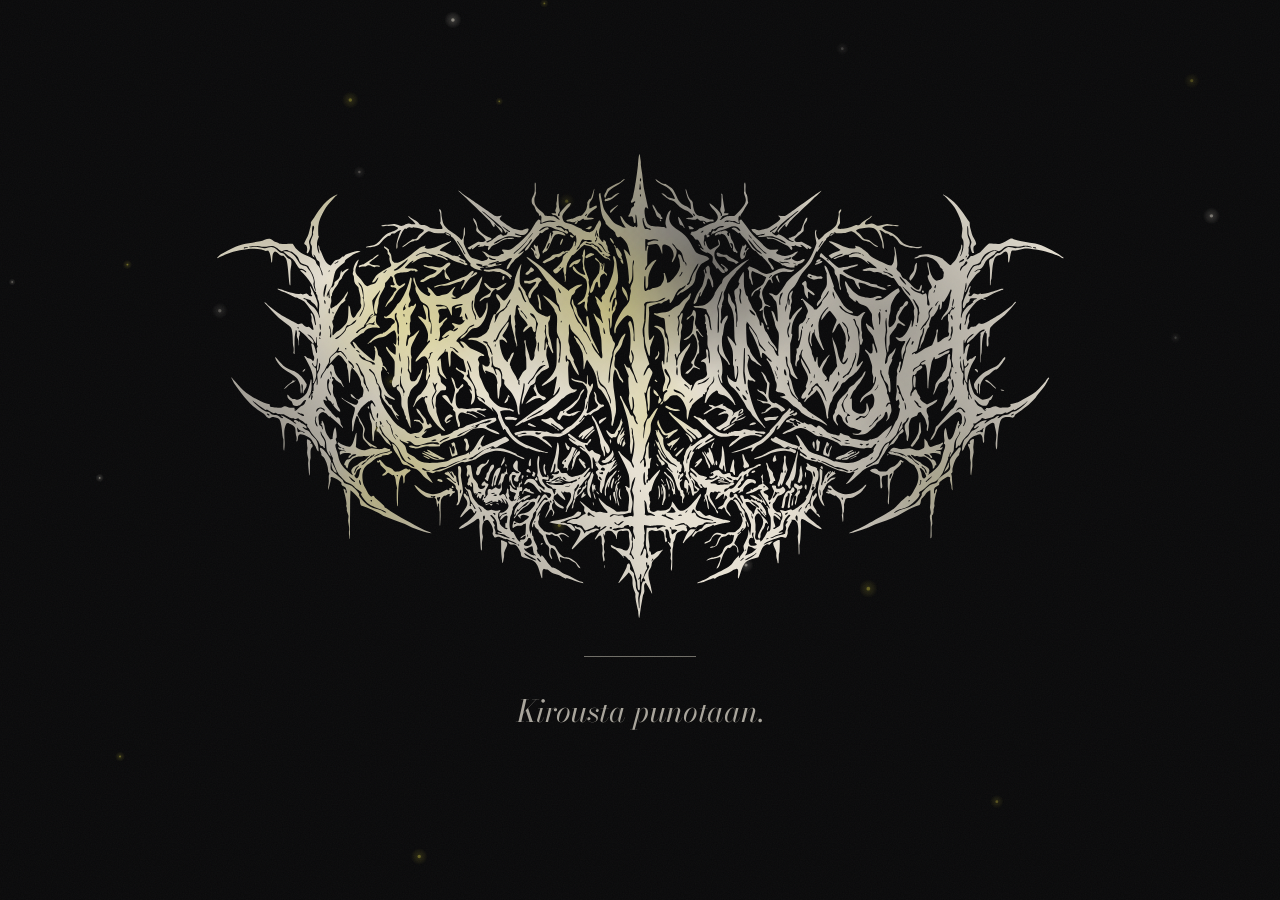
<file: index.html>
<!doctype html>
<html lang="fi">
<head>
<meta charset="utf-8">
<meta name="viewport" content="width=device-width, initial-scale=1">
<title>KIRONPUNOJA — Tulossa</title>
<meta name="description" content="Kironpunoja. Vanhan koulun kuolemanmetallia Suomesta. Tulossa pian.">
<meta name="theme-color" content="#0A0A0B">
<link rel="icon" href="data:image/svg+xml,%3Csvg xmlns='http://www.w3.org/2000/svg' viewBox='0 0 32 32'%3E%3Crect width='32' height='32' fill='%230A0A0B'/%3E%3Ccircle cx='16' cy='16' r='6' fill='%23C7BC3E'/%3E%3C/svg%3E">
<meta property="og:type" content="website">
<meta property="og:title" content="KIRONPUNOJA">
<meta property="og:description" content="Vanhan koulun kuolemanmetallia Suomesta. Tulossa pian.">
<meta property="og:locale" content="fi_FI">

<link rel="preconnect" href="https://fonts.googleapis.com">
<link rel="preconnect" href="https://fonts.gstatic.com" crossorigin>
<link href="https://fonts.googleapis.com/css2?family=Archivo:wght@300;400&family=Bodoni+Moda:opsz,wght@6..96,400&display=swap" rel="stylesheet">
<script>document.documentElement.classList.add('js');</script>
<link rel="stylesheet" href="styles.css">
</head>
<body>

<!-- Sparse embers that have escaped the mark, drifting up the open page. -->
<canvas class="ash" aria-hidden="true"></canvas>

<!-- Film grain, shared language with the main site. -->
<div class="grain" aria-hidden="true"></div>

<main class="stage">

  <h1 class="mark">
    <span class="visually-hidden">Kironpunoja</span>
    <!-- The canvas is clipped to the logo silhouette by a CSS mask, so the
         ember field is only ever visible inside the thorns. -->
    <span class="mark__field" aria-hidden="true">
      <canvas class="mark__canvas"></canvas>
    </span>
    <noscript>
      <img class="mark__static" src="kironpunoja-logo.svg" alt="Kironpunoja">
    </noscript>
  </h1>

  <p class="rule" aria-hidden="true"><i></i></p>

  <p class="line">Kirousta punotaan.</p>

</main>

<script src="main.js" defer></script>
</body>
</html>
</file>
<file: styles.css>
/* ═══════════════════════════════════════════════════════════════════════
   KIRONPUNOJA — holding page
   Same three tones and two faces as the main site. One idea: the mark
   smoulders. An ember field drifts upward behind the logo, clipped to the
   silhouette by a CSS mask, so it only ever shows inside the thorns.
   ═══════════════════════════════════════════════════════════════════════ */

:root{
  --ink:        #0A0A0B;
  --bone:       #E8E2D4;
  --sulphur:    #C7BC3E;

  --bone-70:   rgb(232 226 212 / .72);
  --bone-45:   rgb(232 226 212 / .58);
  --bone-28:   rgb(232 226 212 / .46);
  --bone-decor:rgb(232 226 212 / .26);

  --display: "Bodoni Moda", "Didot", "Times New Roman", serif;
  --sans:    "Archivo", "Helvetica Neue", Arial, sans-serif;

  --gutter: clamp(1.25rem, 5vw, 4rem);
  --ease:   cubic-bezier(.22, 1, .36, 1);

  color-scheme:dark;
}

*,*::before,*::after{ box-sizing:border-box; }

html{ background:var(--ink); -webkit-text-size-adjust:100%; }

body{
  margin:0;
  min-height:100svh;
  background:var(--ink);
  color:var(--bone);
  font-family:var(--sans);
  font-weight:300;
  line-height:1.6;
  -webkit-font-smoothing:antialiased;
  -moz-osx-font-smoothing:grayscale;
  overflow-x:clip;
}

::selection{ background:var(--sulphur); color:var(--ink); }
:focus-visible{ outline:1px solid var(--sulphur); outline-offset:4px; }

h1,p{ margin:0; }

.visually-hidden{
  position:absolute; width:1px; height:1px;
  margin:-1px; padding:0; overflow:hidden;
  clip-path:inset(50%); white-space:nowrap;
}


/* ═══ AMBIENT LAYERS ══════════════════════════════════════════════════ */
.ash{
  position:fixed; inset:0;
  width:100%; height:100%;
  z-index:0; pointer-events:none;
}

.grain{
  position:fixed; inset:0;
  z-index:3; pointer-events:none;
  opacity:.04;
  background-image:url("data:image/svg+xml,%3Csvg xmlns='http://www.w3.org/2000/svg'%3E%3Cfilter id='n'%3E%3CfeTurbulence type='fractalNoise' baseFrequency='.82' numOctaves='4' stitchTiles='stitch'/%3E%3C/filter%3E%3Crect width='100%25' height='100%25' filter='url(%23n)'/%3E%3C/svg%3E");
  background-size:220px 220px;
  animation:grain 6s steps(1) infinite;
}
@keyframes grain{
  0%  { background-position:0 0 }
  20% { background-position:-40px 22px }
  40% { background-position:28px -34px }
  60% { background-position:-22px -18px }
  80% { background-position:36px 30px }
  100%{ background-position:0 0 }
}


/* ═══ STAGE ═══════════════════════════════════════════════════════════ */
.stage{
  position:relative;
  z-index:1;
  min-height:100svh;
  display:grid;
  justify-items:center;
  align-content:center;
  gap:clamp(1.5rem, 4vh, 2.75rem);
  padding:clamp(4.5rem,10vh,7rem) var(--gutter) clamp(5.5rem,12vh,8rem);
  text-align:center;
}


/* ═══ THE MARK ════════════════════════════════════════════════════════
   Capped by height as well as width, using the artwork's own ratio, so a
   short or wide viewport can never crop it or crowd the copy below. */
.mark{
  width:min(88vw, calc(52svh * 1.8186));
  margin:0;
}
.mark__field{
  display:block;
  width:100%;
  aspect-ratio:2657 / 1461;

  /* Masked against the source logo in the repo root rather than a copy:
     the silhouette is white-on-transparent, so its alpha already is the
     mask, and there is no derived file to fall out of date when the
     artwork changes. */
  -webkit-mask-image:url("kironpunoja-logo.svg");
          mask-image:url("kironpunoja-logo.svg");
  -webkit-mask-size:contain;   mask-size:contain;
  -webkit-mask-repeat:no-repeat; mask-repeat:no-repeat;
  -webkit-mask-position:center;  mask-position:center;

  /* Until the canvas paints, the mask over a flat bone ground already
     renders the logo correctly — so nothing pops in. */
  background:var(--bone);

  animation:breathe 11s var(--ease) infinite;
}
.mark__canvas{ display:block; width:100%; height:100%; }

/* Barely there — enough to read as alive, not as movement. */
@keyframes breathe{
  0%,100%{ transform:scale(1) }
  50%    { transform:scale(1.008) }
}

.mark__static{ width:100%; height:auto; }

/* Narrow screens have vertical room to spare and no reason to hold a wide
   margin, so let the mark run closer to the edges. */
@media (max-width:600px){
  .mark{ width:min(93vw, calc(52svh * 1.8186)); }
}


/* ═══ COPY ════════════════════════════════════════════════════════════ */
.rule{ width:clamp(3rem,10vw,7rem); height:1px; overflow:hidden; }
.rule i{
  display:block; width:100%; height:100%;
  background:var(--bone-28);
  transform-origin:center;
  animation:draw 7s var(--ease) infinite;
}
@keyframes draw{
  0%,100%{ transform:scaleX(.25); opacity:.5 }
  50%    { transform:scaleX(1);   opacity:1 }
}

.soon{
  font-size:clamp(.68rem,1.6vw,.8rem);
  letter-spacing:.42em;
  text-transform:uppercase;
  text-indent:.42em;          /* balance the trailing letter-space */
  color:var(--bone-45);
}

.line{
  font-family:var(--display);
  font-style:italic;
  font-size:clamp(1.15rem,3vw,1.9rem);
  line-height:1.2;
  letter-spacing:-.01em;
  color:var(--bone-70);
  text-wrap:balance;
}


/* ═══ FOOT ════════════════════════════════════════════════════════════ */
.foot{
  position:fixed;
  inset:auto 0 0 0;
  z-index:2;
  display:flex;
  justify-content:center;
  padding:0 var(--gutter) clamp(1.5rem,4vh,2.5rem);
}
.foot a{
  position:relative;
  font-size:.72rem;
  letter-spacing:.14em;
  text-transform:uppercase;
  color:var(--bone-28);
  text-decoration:none;
  transition:color .5s var(--ease);
}
.foot a::after{
  content:""; position:absolute; left:0; bottom:-5px;
  width:100%; height:1px; background:currentColor;
  transform:scaleX(0); transform-origin:right;
  transition:transform .6s var(--ease);
}
.foot a:hover,
.foot a:focus-visible{ color:var(--sulphur); }
.foot a:hover::after,
.foot a:focus-visible::after{ transform:scaleX(1); transform-origin:left; }


/* ═══ REDUCED MOTION ══════════════════════════════════════════════════
   The ember field renders a single static frame (handled in JS); every
   ambient loop here stops. */
@media (prefers-reduced-motion:reduce){
  *,*::before,*::after{
    animation-duration:.001ms !important;
    animation-iteration-count:1 !important;
    transition-duration:.001ms !important;
  }
  .grain{ animation:none; }
  .mark__field{ animation:none; }
  .rule i{ animation:none; transform:scaleX(1); opacity:1; }
}
</file>
